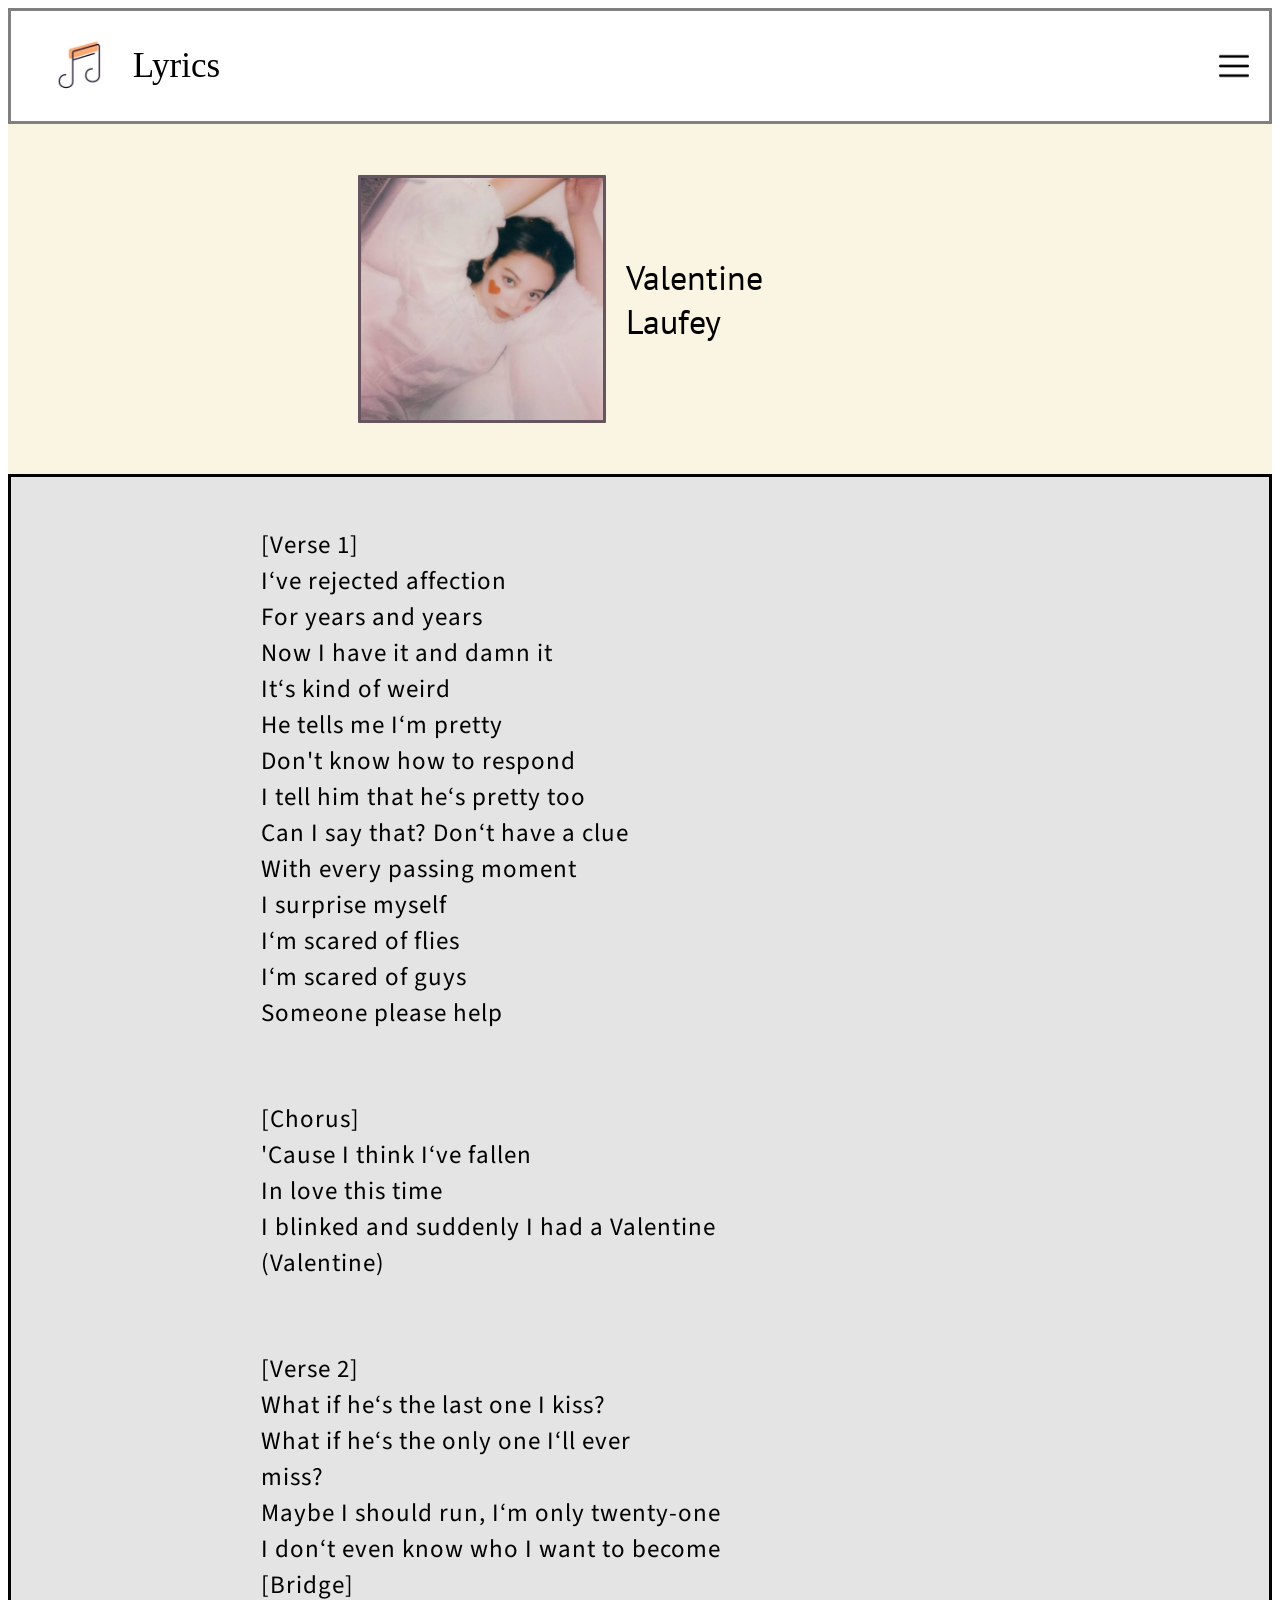
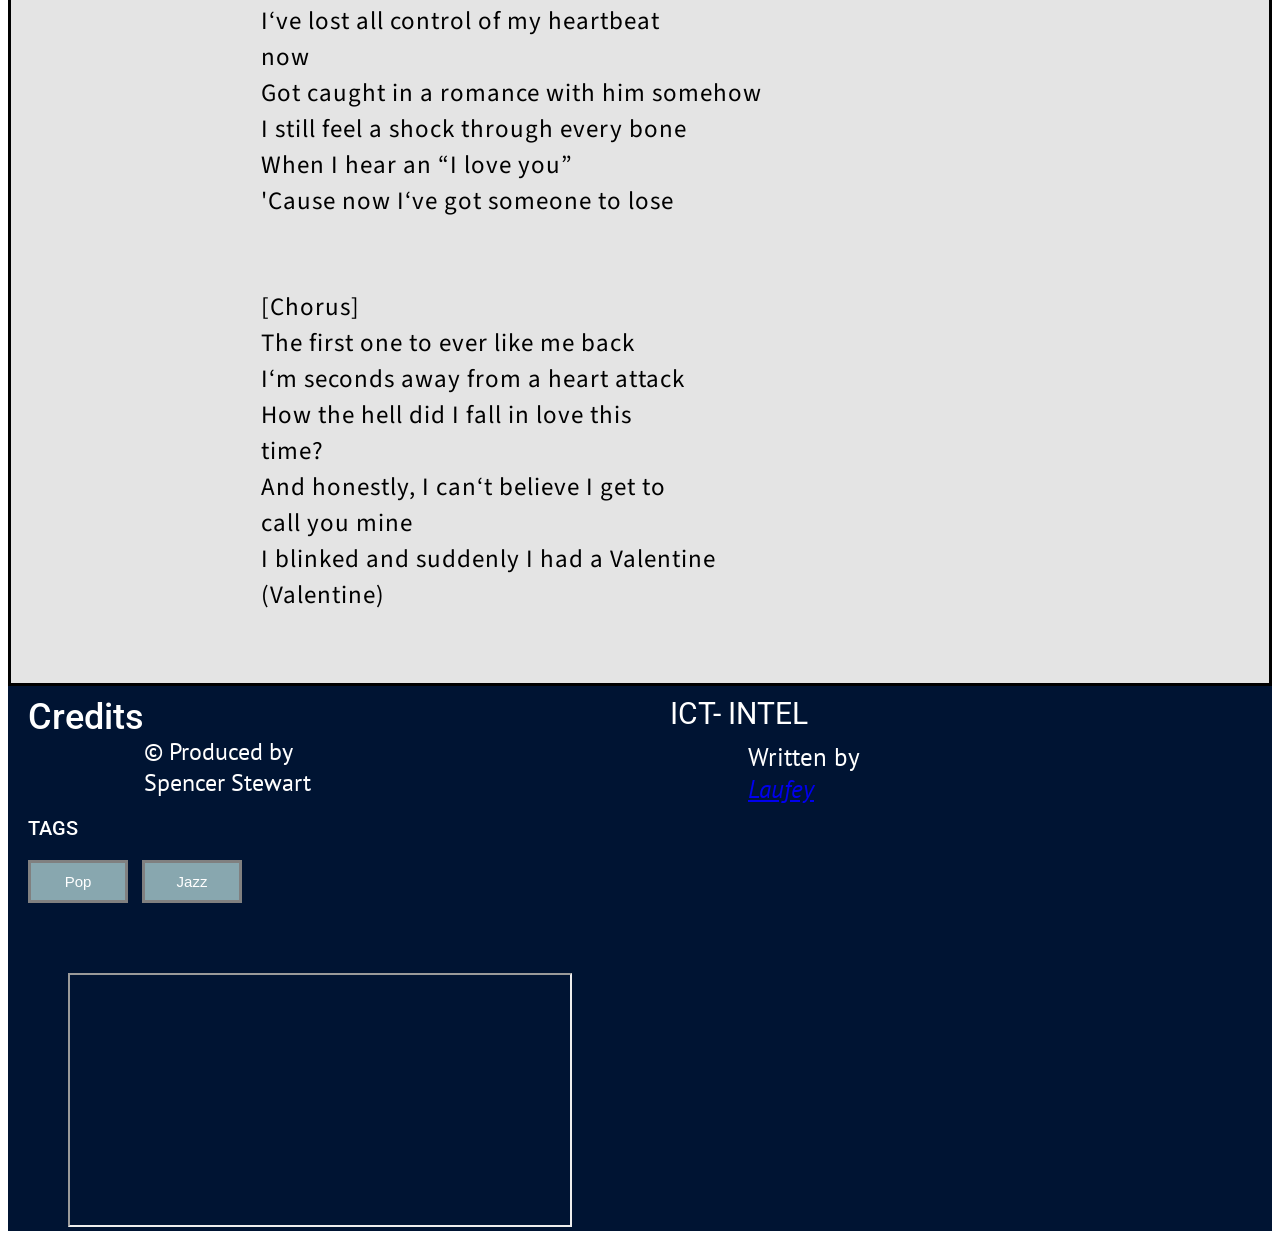
<file: index.html>
<!DOCTYPE html>
<html lang="en">
<head>
    <meta charset="UTF-8">
    <title>MY FIRST WEBSITE</title>
    <link rel="stylesheet" href="./Design/style.css">
    <link rel="stylesheet" href="./Design/general.css">
    <link rel="preconnect" href="https://fonts.googleapis.com">
    <link rel="preconnect" href="https://fonts.gstatic.com" crossorigin>
    <link rel="preconnect" href="https://fonts.googleapis.com">
	<link rel="preconnect" href="https://fonts.gstatic.com" crossorigin>
	<link href="https://fonts.googleapis.com/css2?family=PT+Sans&display=swap" rel="stylesheet">
	<link rel="preconnect" href="https://fonts.gstatic.com" crossorigin>
	<link href="https://fonts.googleapis.com/css2?family=Noto+Sans+Display&display=swap" rel="stylesheet">
	<link rel="preconnect" href="https://fonts.googleapis.com">
	<link rel="preconnect" href="https://fonts.gstatic.com" crossorigin>
	<link href="https://fonts.googleapis.com/css2?family=Roboto&display=swap" rel="stylesheet">
	<link rel="preconnect" href="https://fonts.googleapis.com">
    <link rel="preconnect" href="https://fonts.gstatic.com" crossorigin>
    <link href="https://fonts.googleapis.com/css2?family=Source+Sans+Pro&display=swap" rel="stylesheet"> 
	

</head>
<body class="scroll">


    	<div style=" height: 6s0px;">	 </div>
  
              <!-- Element 1 -->  
      <div 
         style="display: flex;         
         flex-direction: row;
         justify-content: space-between;
         
         border: none;
         border-style: solid;
         border-color: gray;
         height: 110px;">    
     <div class="left-section">
        <img class="menuclass" src="./Image/cute.jpeg">
        <p class="font-one">Lyrics</p>
   </div>
     <div class="right-section">
        <img class="option-icon" src="./Image/optionlogo.png">
     </div>
  </div>
   
               <!-- Element 2 -->
    <div
        style="display: flex;
        flex-direction: row;">     

     <div class="flex-one"
        style="background-color: #FAF4E2;
        flex: 1;
        height: 350px;"> 
        <img class="Asize" src="./Image/Artist.jpeg">       
     </div> 
 
  
     <div class="flex-two"
         style="background-color: #FAF4E2;
         flex: 2;">
          <p class="font-two">Valentine <br> Laufey</p>          
    </div>        
    </div>
    
                <!-- Element 3 -->
   <div class="lyricfont">
<div style="margin-bottom: 70px;
padding-top: 50px;">
[Verse 1] <br>
I‘ve rejected affection <br> 
For years and years <br>
Now I have it and damn it <br>
It‘s kind of weird <br>
He tells me I‘m pretty <br>
Don't know how to respond <br>
I tell him that he‘s pretty too <br>
Can I say that? Don‘t have a clue <br>
With every passing moment <br>
I surprise myself <br>
I‘m scared of flies <br>
I‘m scared of guys <br>
Someone please help <br>
</div>
<div style="margin-bottom: 70px;">
    [Chorus] <br>
'Cause I think I‘ve fallen <br>
In love this time <br>
I blinked and suddenly I had a Valentine <br> (Valentine) <br>
</div style="margin-bottom: 70px;">
<div>
[Verse 2] <br>
What if he‘s the last one I kiss? <br>
What if he‘s the only one I‘ll ever <br> miss? <br>

Maybe I should run, I‘m only twenty-one <br>
I don‘t even know who I want to become <br>
</div>

<div style="margin-bottom: 70px;">
[Bridge] <br>
I‘ve lost all control of my heartbeat <br> now <br>
Got caught in a romance with him somehow <br>
I still feel a shock through every bone <br>
When I hear an “I love you” <br>
'Cause now I‘ve got someone to lose <br>
</div>
<div style="margin-bottom: 70px;">
[Chorus] <br>
The first one to ever like me back <br>
I‘m seconds away from a heart attack <br>
How the hell did I fall in love this <br> time? <br>
And honestly, I can‘t believe I get to <br> call you mine <br>
I blinked and suddenly I had a Valentine <br> (Valentine) <br>
</div>
   </div>
	
                <!-- Element 4 -->
        <div class="genre"
       style="display: flex;
       flex-direction: row;">
  
       <div class="LS"
       style="
        display: flex;
        flex-direction: row;
        flex: 1;
        color: white;
       
        ">     
         <p class="credits">
             Credits</p>    
        <p class="texted">
           &copy Produced by <br>
        Spencer Stewart 
        </p>
        
  
    
    
       </div>
       <div class="R-S"
       style="display: flex;
       flex-direction: row;
       flex: 1;    
       height: 200px;
       
       
       ">        
      <p class="texted-two">
         ICT- INTEL
      </p>
      <p class="texted-one">
           Written by <br>
           <a href="https://en.m.wikipedia.org/wiki/Laufey_(singer)"> <span> <i> Laufey </i></span></a>
        </p>    
       
      </div>                                                                             
</div>
</div>  
   
      <!-- Element 5 --> 
<div class="paddle">
      <p class="cleartags"> TAGS</p>
      
  
      <a href="https://en.m.wikipedia.org/wiki/Pop_music"> <button class="button-ex">
          Pop
      </button></a>    
       <a href="https://en.m.wikipedia.org/wiki/Jazz"> <button class="button-em">
          Jazz
                </button></a                                     
</div>      
           <!-- Element 5 -->
<div>
    <iframe style="
    margin-left: 60px;
    margin-top: 70px;
	width: 500px;
	height: 250px;
	;" src="https://youtube.com/embed/tyKu0uZS86Q"></iframe>
</div>

    
</body>
</html>
</file>
<file: Design/style.css>
.header{    
    height: 70px;
    display: flex;
    flex-direction: row;
    border: none;
    border-style: solid;
    border-color: black;       
}
.menuclass{
    height: 110px;        
}
.left-section{
    align-items: center;
    display: flex;    
}
.right-section{
    align-items: center;
    display: flex;    
}
.option-icon{
    height: 30px;
    margin-right: 20px;
    
    border: none;
    border-radius: 1px;
}
.font-one{
    margin-left: -25px;
    font-size: 35px;
    font-weight: bold;
    font-weight: 500;
    font-family: 'Baloo 2', cursive;
}
.font-two{
     font-family: 'PT Sans', sans-serif;
     font-size: 34px;
     margin-left: 20px;  
.font-three{
    font-family: 'Roboto', sans-serif;
    display: inline-block;
}
}
.Asize{
    width: 242px;
	height: 242px;
    margin-left: 350px;
    border: none;
    border-style: solid;
    border-radius: 1px;
    border-color: #66545e;
}
.flex-one{
    align-items: center;
    display: flex;            
}
.flex-two{
    align-items: center;
    display: flex;    
}
.lyricfont{
    font-family: 'Source Sans Pro', sans-serif;
    padding-left: 250px;
    border:none;s
    border-radius: 0.5px;
    border-style: solid;  
    background-color: #E4E4E4;
	font-size: 25px;
	letter-spacing: 1px;
}


                    /* Element 4 */

.credits{   
         font-family: 'Roboto', sans-serif;
         font-size: 36px;
         margin-left: 20px;
         margin-top: 10px;
         font-weight: bold;
         font-weight: 500;     
}
.texted{
    padding-left:-51px;
    margin-top: 50px;
    font-family: 'PT Sans', sans-serif;
	font-size: 24px;
    
}

.texted-two{
         font-family: 'Roboto', sans-serif;
         font-size: 30px;
         margin-left: 30px;
         margin-top: 10px;
         color: white;                  
}
.texted-one{
    margin-left: -60px;
    margin-top: 55px;
    font-family: 'PT Sans', sans-serif;  
    color: white;  
	font-size: 25px;	
}
.cleartags{
      font-size: 20px;
      font-weight: bold;
      font-weight: 500;      
      padding-left: 20px;
      font-family: 'Roboto', sans-serif;
      color: white;
}
.button-ex{
    padding: 10px;
    width: 100px;
    margin-right: 10px;
    margin-left: 20px;
    font-size: 15px;
    border:none;
    border-style: solid;
    border-color: gray;
    background-color: #88A7AF;
    color: white;
}
.button-em{
    padding: 10px;
    width: 100px;
    margin-right: 10px;
    font-size: 15px;
    border:none;
    border-style: solid;
    border-color: gray;
    background-color: #88A7AF;
    color: white;
}



.paddle{
    margin-top: -90px;
    background-color: #001433;
}
</file>
<file: Design/general.css>
body {
    padding-bottom: 9px;
}

.genre{
    background-color:
    #001433; /* Gray */
    
    
}
</file>
